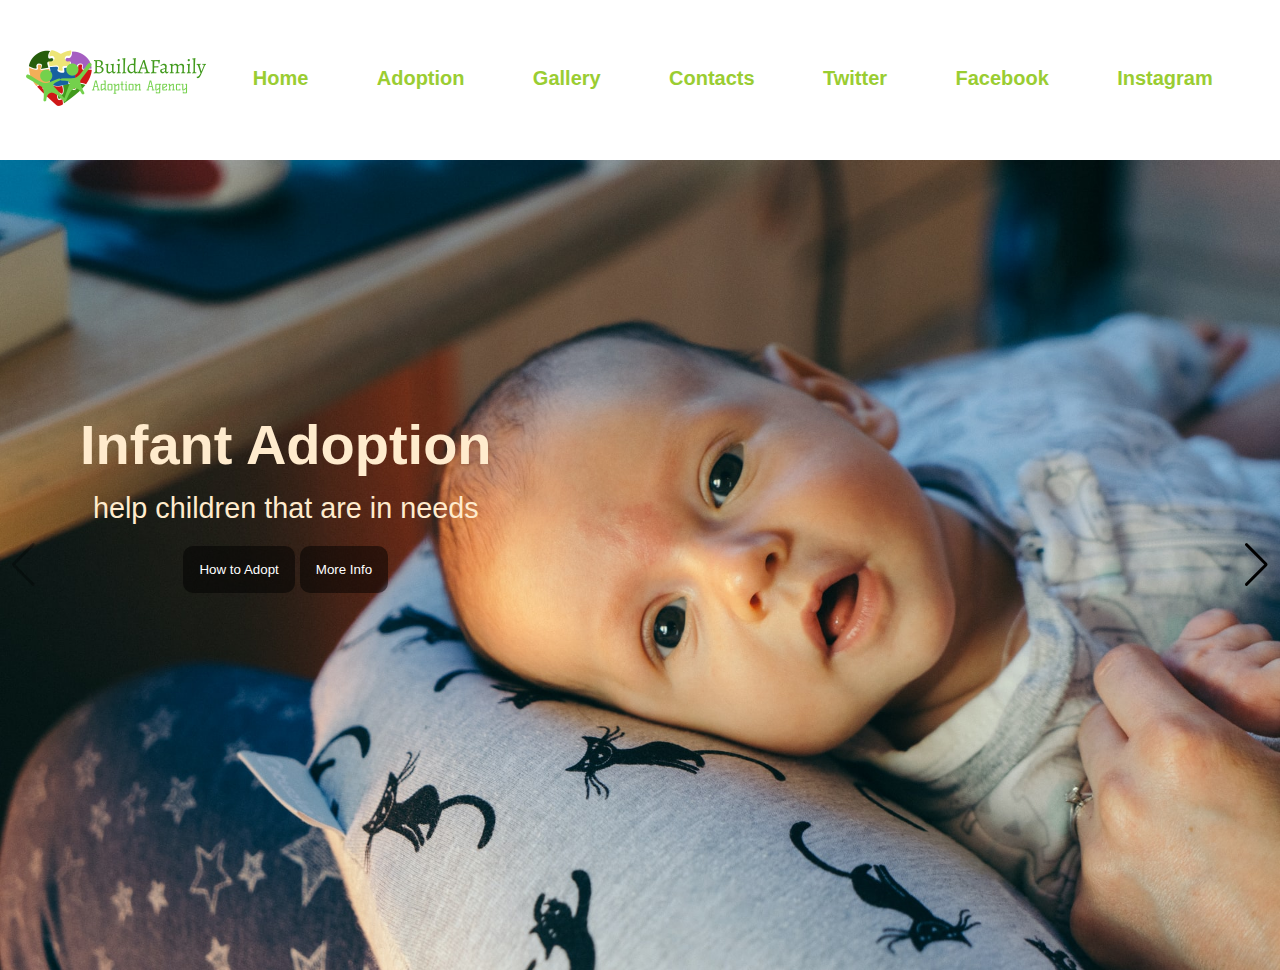
<file: FirstProject/index.html>
<!DOCTYPE html>
<html lang="en">
<head>
  <meta charset="UTF-8">
  <meta name="viewport" content="width=device-width, initial-scale=1.0">
  <!-- reset css -->
  <link rel="stylesheet" href="./css/reset.css">
  <!-- for index css -->
  <link rel="stylesheet" href="./css/index.css">
  <!-- link swiper css -->
  <link rel="stylesheet" href="./css/swiper.min.css">
  <title>Hello?</title>
</head>
<body>
  <!-- page header -->
<header class="clearfix">
     <div class="logo">
        <a href=""><img src="./images/logo.png" alt=""></a>
    </div>
    <ul class="nav-links">
      <li><a href="#">Home</a></li>
      <li><a href="#">Adoption</a></li>
      <li><a href="#">Gallery</a></li>
      <li><a href="#">Contacts</a></li>
      <li><a href="#">Twitter</a></li>
      <li><a href="#">Facebook</a></li>
      <li><a href="#">Instagram</a></li>
    </ul>
    <div class="burger-menu">
      <div class="line-1"></div>
      <div class="line-2"></div>
      <div class="line-3"></div>
    </div>
</header> 
<!-- swiper content -->
 <div class="swiper-container">
  <div class="swiper-wrapper">
    <div class="swiper-slide">
      <div class="swiper">
        <img class="infant" src="./images/infant2.jpg" alt="">
        <div class="infant-info">
          <h2>Infant Adoption</h2>
          <p>help children that are in needs </p>
          <button class="adopt-now">How to Adopt</button>
          <button class="more-info">More Info</button>
        </div>
      </div>
    </div>
    <div class="swiper-slide">
      <div class="swiper">
        <img class="infant" src="./images/international.jpg" alt="">
        <div class="infant-info">
          <h2>International Adoption</h2>
          <p>help children that are in needs </p>
          <button class="adopt-now">How to Adopt</button>
          <button class="more-info">More Info</button>
        </div>
      </div>
    </div>
    <div class="swiper-slide">
      <div class="swiper">
        <img class="infant" src="./images/teen.jpg" alt="">
        <div class="infant-info">
          <h2>Teenager Adoption</h2>
          <p>help children that are in needs </p>
          <button class="adopt-now">How to Adopt</button>
          <button class="more-info">More Info</button>
        </div>
      </div>
    </div>
  </div>

  <!-- Add Arrows -->
  <div class="swiper-button-next swiper-button-black"></div>
  <div class="swiper-button-prev swiper-button-black"></div>
</div>
<!-- swiper js -->
<script src="./script/swiper.min.js"></script>
 <!-- Initialize Swiper -->
<script>
  var swiper = new Swiper('.swiper-container', {
      navigation: {
        nextEl: '.swiper-button-next',
        prevEl: '.swiper-button-prev',
      },
  });
</script>
<!-- swiper autoplay -->
<script>
  var mySwiper = new Swiper('.swiper-container', {
  // autoplay:true,
  autoplay: {
    delay: 3500,
    stopOnLastSlide: false,
    disableOnInteraction: true,
  },
});
</script>
</body>

<script src="./script/nav.js"></script>
</html>
</file>
<file: FirstProject/css/index.css>
/* for header nav */
header {
  display: flex;
  justify-content: space-around;
  align-items: center;
  min-height: 15vh;
  margin-top: 10px;
  /* background: pink; */
  margin-bottom: 15px;
}
.nav-links {
  display: flex;
  justify-content: space-between;
  width: 50%;
  z-index: 5;
}
.nav-links a {
  font-size: 20px;
  font-weight: 800;
  color: yellowgreen;
}
/* hide burger-menu */
.burger-menu {
  display: none;
  cursor: pointer;
}
/* burger menu */
.burger-menu div {
  width: 25px;
  height: 3px;
  margin: 5px;
  background-color: yellowgreen;
}
/* swiper content */
.swiper {
  position: relative;
  height: 90vh;
  overflow: hidden;
}
.swiper img {
  width: 100%;
}
.infant-info {
  position: absolute;
  top: 30%;
  left: 5rem;
}
.infant-info h2 {
  color: blanchedalmond;
  font-size: 5rem;
}
.infant-info p {
  color: blanchedalmond;
  font-size: 2rem;
}
.infant-info .adopt-now,
.infant-info .more-info {
  border: 0;
  outline: none;
  padding: 1rem;
  border-radius: 10px;
  background: rgba(0, 0, 0, 0.5);
  color: white;
  margin-top: 1rem;
}
/* swiper */
.swiper-container {
  width: 100%;
  height: 100%;
}

.swiper-slide {
  text-align: center;
  font-size: 18px;
  background: #fff;

  /* Center slide text vertically */
  display: -webkit-box;
  display: -ms-flexbox;
  display: -webkit-flex;
  display: flex;
  -webkit-box-pack: center;
  -ms-flex-pack: center;
  -webkit-justify-content: center;
  justify-content: center;
  -webkit-box-align: center;
  -ms-flex-align: center;
  -webkit-align-items: center;
  align-items: center;
}
/* media query */
/* adjust nav-links */
@media screen and (max-width:1700px) {
  .nav-links {
    width: 65%;
  }
  .swiper img {
    width:100%;
  }
}
@media screen and (max-width:1300px) {
  .nav-links {
    width: 75%;
  }
  .swiper img {
    width:100%;
  }
  .infant-info h2 {
    font-size: 3.5rem;
  }
  .infant-info p {
    font-size: 1.8rem;
  }
}
/* adjust nav-links */
@media screen and (max-width:1024px) {
  .nav-links {
    width: 85%;
  }
  .infant-info h2 {
    font-size: 2.8rem;
  }
  .infant-info p {
    font-size: 1.5rem;
  }
}

@media screen and (max-width:980px) {
  body {
    overflow-X: hidden;
  }
  .burger-menu {
    display: block;
  }
  .nav-links {
    position: absolute;
    right: 20px;
    height: 60vh;
    top:10vh;
    background: rgba(12, 221, 23, 0.3);
    display: flex;
    flex-direction: column;
    align-items: center;
    width: 30%;
    transform: translateX(200%);
    transition: transform 0.5s ease-in;
    border-radius: 10px;
  }
  .swiper {
    height: 75vh;
  }
  .infant-info h2{
    font-size: 2.5rem;
  }
  .infant-info p {
    font-size: 1.3rem;
  }
  @media screen and (max-height:600px) {
    .nav-links {
      margin-top: 50px;
    }
    header {
      height: 70px;
    }
  }
}
@media screen and (max-width:780px) {
  .swiper {
    height: 40vh;
  }
  .infant-info{
    left: 2rem;
  }
  .infant-info h2 {
    font-size: 1.5rem;
  }
  .infant-info p {
    font-size: 1rem;
  }
  .infant-info .adopt-now,
.infant-info .more-info {
  padding: 0.5rem;
}
}
.nav-active {
  transform: translateY(0%);
  text-align: center;
}
.lis-active {
  opacity: 100;
}
</file>
